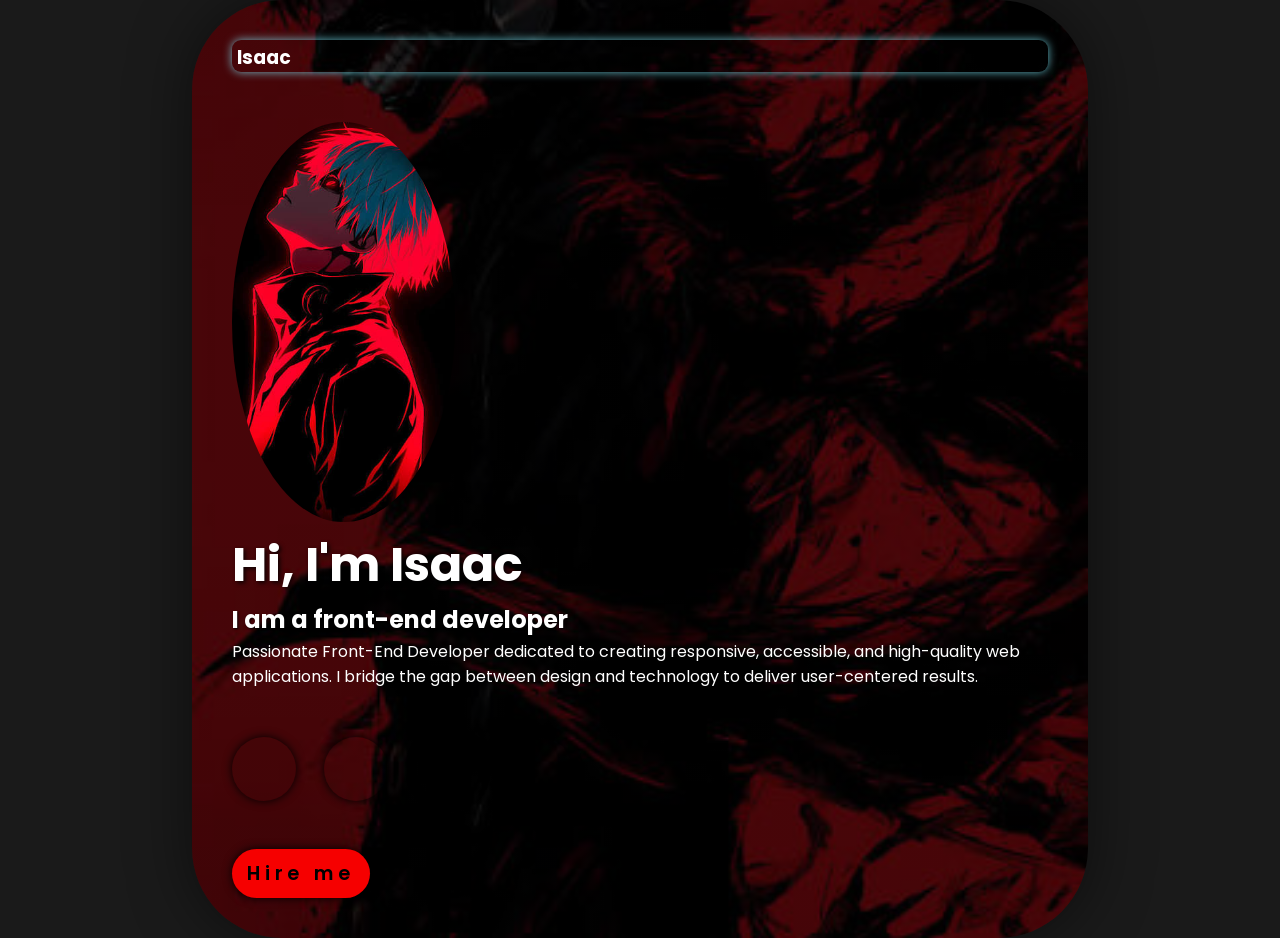
<file: index.html>
<!DOCTYPE html>
<html lang="en">
<head>
  <meta charset="UTF-8">
  <meta name="viewport" content="width=device-width, initial-scale=1.0">
  <meta http-equiv="X-UA-Compatible" content="ie=edge">
  <title>Portfolio</title>
  <link rel="preconnect" href="https://fonts.googleapis.com">
  <link rel="preconnect" href="https://fonts.gstatic.com" crossorigin>
  <link href="https://fonts.googleapis.com/css2?family=Poppins:ital,wght@0,100;0,200;0,300;0,400;0,500;0,600;0,700;0,800;0,900;1,100;1,200;1,300;1,400;1,500;1,600;1,700;1,800;1,900&display=swap" rel="stylesheet">
  <link rel="stylesheet" href="style.css">
  
</head>
<body>
  <div class="container">
    
    <h3>Isaac</h3>
    <section>
      <div>
        <img src="images (10).jpeg" alt="">
      </div>
      
      <div>
        <h1>Hi, I'm <span>Isaac</span></h1>
        <h2 class="description">I am a front-end developer</h2>
        <p>Passionate Front-End Developer dedicated to creating responsive, accessible, and high-quality web applications. I bridge the gap between design and technology to deliver user-centered results.</p>
      </div>
      
      <div class="social-icons">
        <a href="#"><i class="fa-brands fa-linkedin"></i></a>
        <a href="#"><i class="fa-brands fa-github"></i></a>
        <a href="#"><i class="fa-brands fa-x-twitter"></i></a>
        <a href="#"><i class="fa-brands fa-instagram"></i></a>
      </div>
      <a href="#" class="btn">Hire me</a>
    </section>
    
  </div>
</body>
</html>
</file>
<file: style.css>
* {
  color: white;
  box-sizing: border-box;
  padding: 0;
  margin: 0;
  font-family: 'Poppins', Arial;
  text-decoration: none;
}
body {
  background-color: #1a1a1a;
  min-height: 100vh;
  display: flex;
  justify-content: center;
  align-items: center;
}
.container {
  min-height: 85%;
  width: 70%;
  border-radius: 90px;
  background-image: linear-gradient(rgba(0,0,0,0.7), rgba(0,0,0,0.7)), url('images9.jpeg');
  background-size: cover;
  background-position: center;
  background-repeat: no-repeat;
  box-shadow: 0 0 60px rgba(0,222,255,0.777);
  padding: 40px;
  display: flex;
  flex-direction: column;
  gap: 50px;
  box-shadow: 0 0 60px rgba(0,0,0,0.5);
  overflow-y: auto;
  animation: slideInUp 1s ease-out;
}
@keyframes slideInUp {
  from {
    opacity: 0;
    transform: translateY(20px);
  }
  to {
    opacity: 1;
    transform: translateY(0);
  }
}
img {
  height: 400px;
  border-radius: 50%;
}
h3 {
  border-radius: 9px;
  height: 2rem;
  padding: 3px 5px;
  box-shadow: 0 0 10px rgba(128,237,253,0.777);
}
h1 {
  font-size: 3rem;
  text-shadow: 2px 2px 4px rgba(0,0,0,0.8);
}
h1, h2, p {
  animation: slideInUp 1s ease-out;
  animation-fill-mode: both; /* Keeps the element visible after animation */
}
h1 { animation-delay: 0.2s; }
h2 { animation-delay: 0.4s; }
p  { animation-delay: 0.6s; }
.description {
  font-size: 1.5rem;
  line-height: 1.6;
  text-shadow: 1px 1px 2px rgba(0,0,0,0.8);
}
.social-icons a{
    display: inline-flex;
    justify-content: center;
    align-items: center;
    width: 4rem;
    height: 4rem;
    background-color: transparent;
    box-shadow: 0 0 10px black;
    font-size: 2rem;
    border-radius: 50%;
    margin: 3rem 1.5rem 3rem 0;
    transition: 0.3s ease;
    color: #b74b4b;
}
.btn {
    display: inline-block;
    padding: 10px 15px;
    background-color: #f60000;
    border-radius: 4rem;
    font-size: 1.2rem;
    color: black;
    letter-spacing: 0.3rem;
    font-weight: 600;
    box-shadow: 0 0 10px black;
    transition: 0.3s ease;
    cursor: pointer;
    transition: transform 0.3s ease, background-color 0.3s ease;
}
.btn:hover {
  transform: scale(1.05);
  background-color: #ff3333;
  cursor: pointer;
}
</file>
